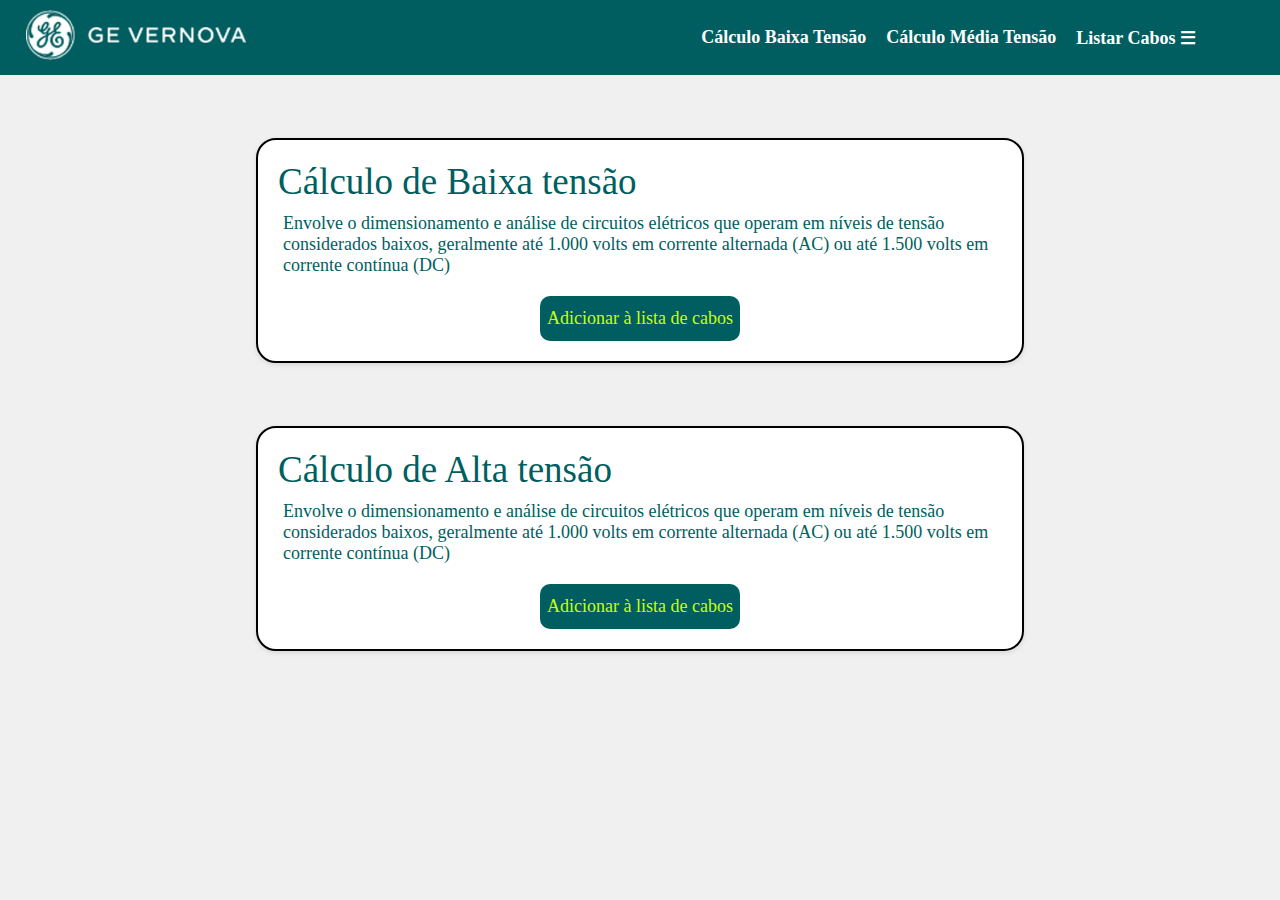
<file: Fabrica_Html/baixa_tensao_page/index.html>
<!DOCTYPE html>
<html lang="pt-br">
  <head>
    <meta charset="UTF-8" />
    <meta name="viewport" content="width=device-width, initial-scale=1.0" />
    <title>GE Vernova</title>
    <link rel="icon" href="ge_vernova_logo_181x41.png" type="image/png" />
    <link rel="stylesheet" href="css/styleguide.css" />
    <link rel="stylesheet" href="css/style.css" />
  </head>
  <body>
    <header>
      <div class="header-logo">
        <img width="" height="" src="ge_upscayled-543x123.png" alt="ge" />
        <!-- Substituir com o caminho correto da logo -->
      </div>
      <nav>
        <ul>
          <li><a href="baixa_tensao.html">Cálculo Baixa Tensão</a></li>
          <li><a href="#">Cálculo Média Tensão</a></li>
          <li><a href="#">Listar Cabos&nbsp;&#9776;</a></li>
        </ul>
      </nav>
      <!-- <div class="menu-toggle">&#9776;</div> -->
    </header>

    <main>
      <section class="calc-section">
        <div class="calc-box">
          <h2>Cálculo de Baixa tensão</h2>
          <p>
            Envolve o dimensionamento e análise de circuitos elétricos que
            operam em níveis de tensão considerados baixos, geralmente até 1.000
            volts em corrente alternada (AC) ou até 1.500 volts em corrente
            contínua (DC)
          </p>
          <div class="calc-button">
            <div>Adicionar à lista de cabos</div>
          </div>
        </div>

        <div class="calc-box">
          <h2>Cálculo de Alta tensão</h2>
          <p>
            Envolve o dimensionamento e análise de circuitos elétricos que
            operam em níveis de tensão considerados baixos, geralmente até 1.000
            volts em corrente alternada (AC) ou até 1.500 volts em corrente
            contínua (DC)
          </p>
          <div class="calc-button">
            <div>Adicionar à lista de cabos</div>
          </div>
        </div>
        
      </section>
    </main>
  </body>
</html>
</file>
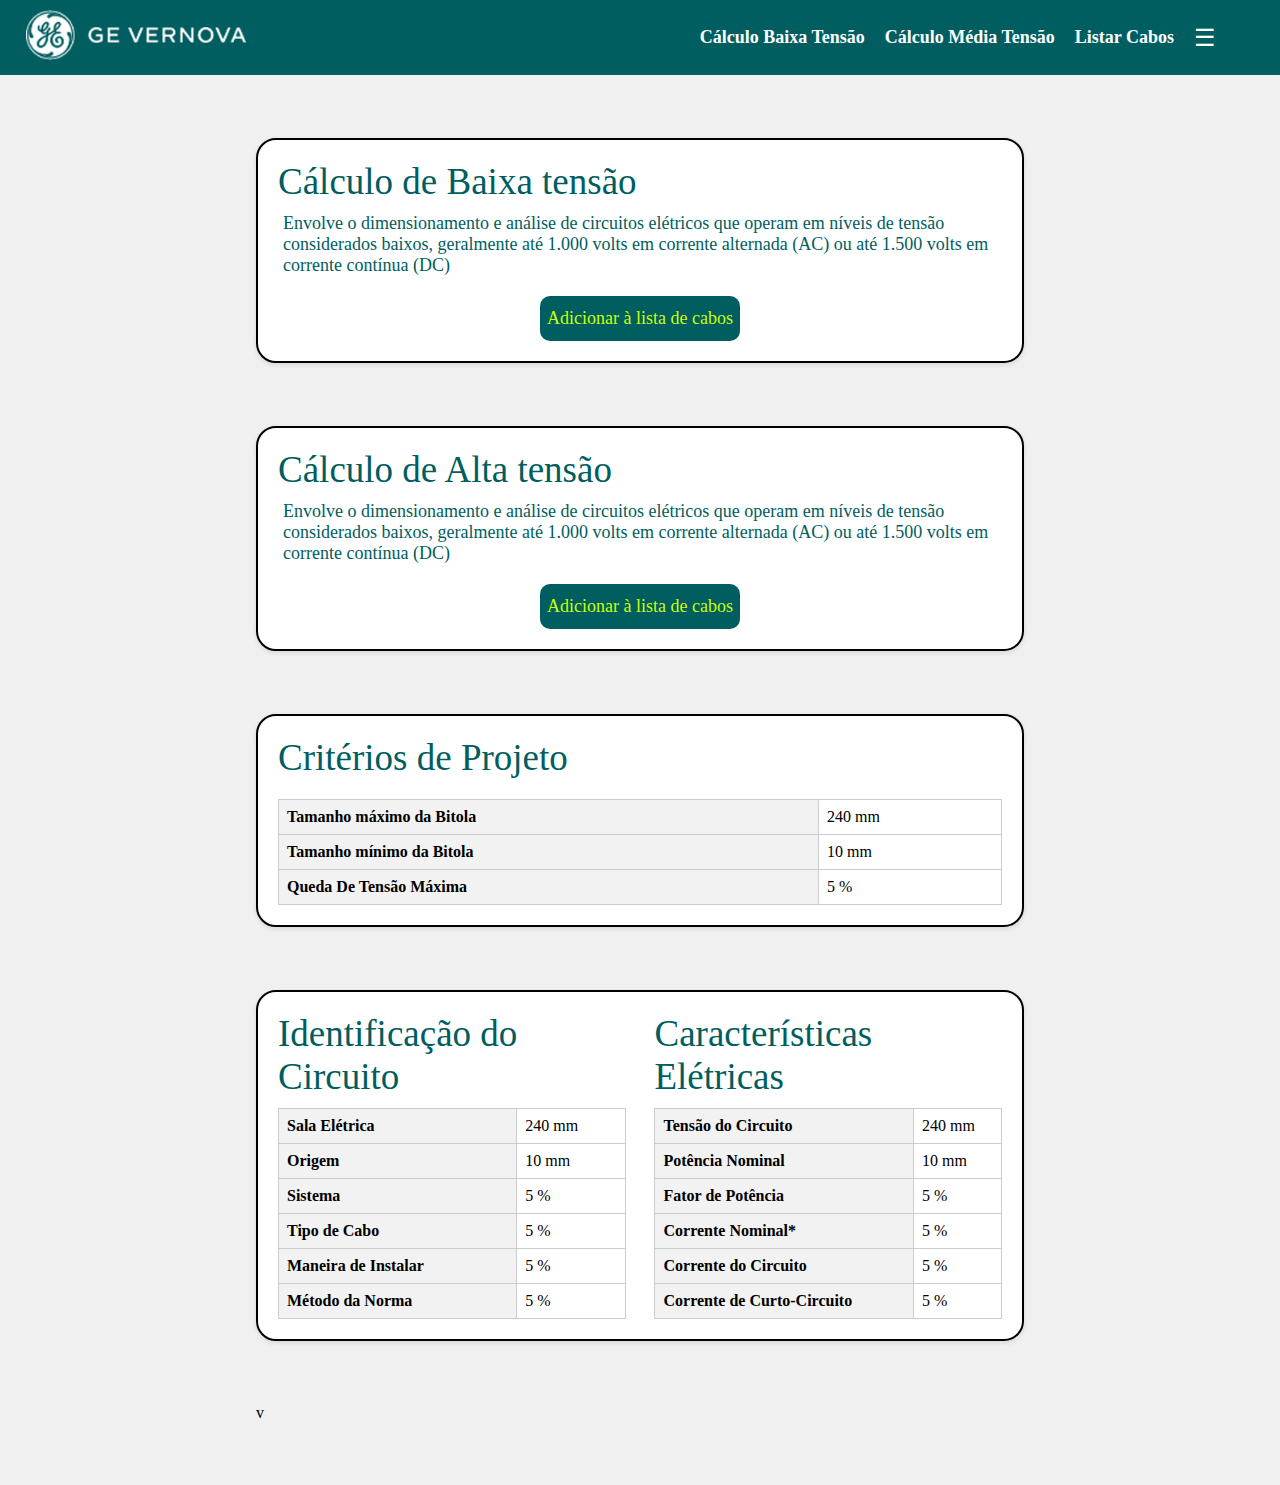
<file: Fabrica_Html/index_page/index.html>
<!DOCTYPE html>
<html lang="pt-br">
  <head>
    <meta charset="UTF-8" />
    <meta name="viewport" content="width=device-width, initial-scale=1.0" />
    <title>GE Vernova</title>
    <link rel="icon" href="ge_vernova_logo_181x41.png" type="image/png" />
    <link rel="stylesheet" href="css/styleguide.css" />
    <link rel="stylesheet" href="css/style.css" />
  </head>
  <body>
    <header>
      <div class="header-logo">
        <img width="" height="" src="ge_upscayled-543x123.png" alt="ge" />
        <!-- Substituir com o caminho correto da logo -->
      </div>
      <nav>
        <ul>
          <li><a href="#">Cálculo Baixa Tensão</a></li>
          <li><a href="#">Cálculo Média Tensão</a></li>
          <li><a href="#">Listar Cabos</a></li>
        </ul>
      </nav>
      <div class="menu-toggle">&#9776;</div>
    </header>

    <main>
      <section class="calc-section">
        <div class="calc-box">
          <h2>Cálculo de Baixa tensão</h2>
          <p>
            Envolve o dimensionamento e análise de circuitos elétricos que
            operam em níveis de tensão considerados baixos, geralmente até 1.000
            volts em corrente alternada (AC) ou até 1.500 volts em corrente
            contínua (DC)
          </p>
          <div class="calc-button">
            <div>Adicionar à lista de cabos</div>
          </div>
        </div>

        <div class="calc-box">
          <h2>Cálculo de Alta tensão</h2>
          <p>
            Envolve o dimensionamento e análise de circuitos elétricos que
            operam em níveis de tensão considerados baixos, geralmente até 1.000
            volts em corrente alternada (AC) ou até 1.500 volts em corrente
            contínua (DC)
          </p>
          <div class="calc-button">
            <div>Adicionar à lista de cabos</div>
          </div>
        </div>
        
      <!-- Terceira Caixa: Critérios de Projeto -->
      <div class="calc-box">
        <h2>Critérios de Projeto</h2>
        <table>
            <tr>
                <th>Tamanho máximo da Bitola</th>
                <td>240 mm</td>
            </tr>
            <tr>
                <th>Tamanho mínimo da Bitola</th>
                <td>10 mm</td>
            </tr>
            <tr>
                <th>Queda De Tensão Máxima</th>
                <td>5 %</td>
            </tr>
        </table>
    </div>

    <!-- Quarta Caixa: Identificação do Circuito e Características Elétricas -->
    <div class="calc-box">
        <div class="double-box">
            <!-- Identificação do Circuito -->
            <div class="box-half">
                <h2>Identificação do Circuito</h2>
                <table>
                    <tr>
                        <th>Sala Elétrica</th>
                        <td>240 mm</td>
                    </tr>
                    <tr>
                        <th>Origem</th>
                        <td>10 mm</td>
                    </tr>
                    <tr>
                        <th>Sistema</th>
                        <td>5 %</td>
                    </tr>
                    <tr>
                        <th>Tipo de Cabo</th>
                        <td>5 %</td>
                    </tr>
                    <tr>
                        <th>Maneira de Instalar</th>
                        <td>5 %</td>
                    </tr>
                    <tr>
                        <th>Método da Norma</th>
                        <td>5 %</td>
                    </tr>
                </table>
            </div>

            <!-- Características Elétricas -->
            <div class="box-half">
                <h2>Características Elétricas</h2>
                <table>
                    <tr>
                        <th>Tensão do Circuito</th>
                        <td>240 mm</td>
                    </tr>
                    <tr>
                        <th>Potência Nominal</th>
                        <td>10 mm</td>
                    </tr>
                    <tr>
                        <th>Fator de Potência</th>
                        <td>5 %</td>
                    </tr>
                    <tr>
                        <th>Corrente Nominal*</th>
                        <td>5 %</td>
                    </tr>
                    <tr>
                        <th>Corrente do Circuito</th>
                        <td>5 %</td>
                    </tr>
                    <tr>
                        <th>Corrente de Curto-Circuito</th>
                        <td>5 %</td>
                    </tr>
                </table>
            </div>
        </div>
    </div>v
      
      </section>
    </main>
  </body>
</html>
</file>
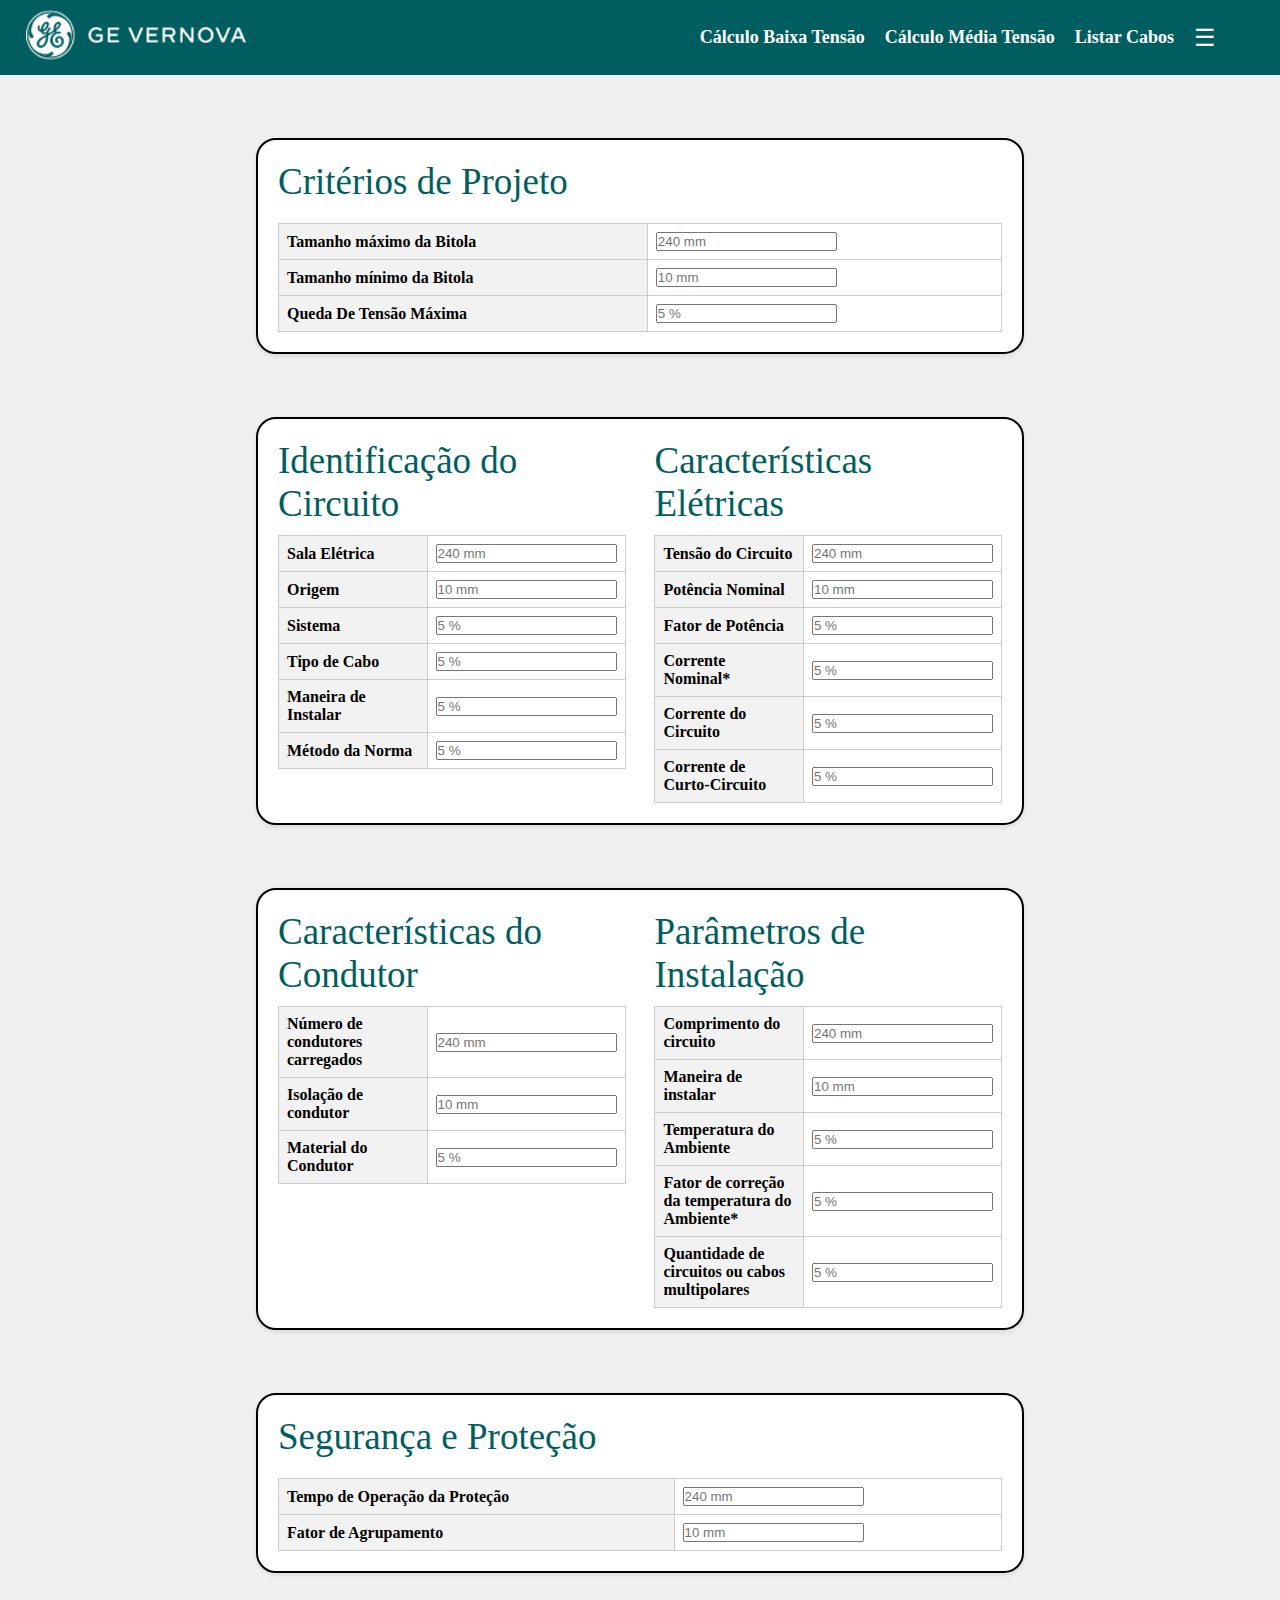
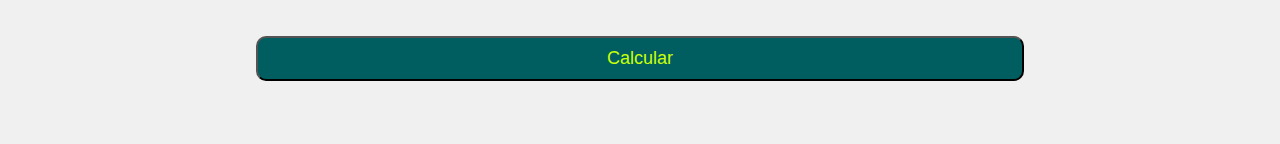
<file: Fabrica_Html/baixa_tensao_page/baixa_tensao.html>
<!DOCTYPE html>
<html lang="pt-br">
  <head>
    <meta charset="UTF-8" />
    <meta name="viewport" content="width=device-width, initial-scale=1.0" />
    <title>GE Vernova</title>
    <link rel="icon" href="ge_vernova_logo_181x41.png" type="image/png" />
    <link rel="stylesheet" href="css/styleguide.css" />
    <link rel="stylesheet" href="css/style.css" />
    <script src="https://code.jquery.com/jquery-3.6.0.min.js"></script>
  </head>
  <body>
    <header>
      <div class="header-logo">
        <img width="" height="" src="ge_upscayled-543x123.png" alt="ge" />
        <!-- Substituir com o caminho correto da logo -->
      </div>
      <nav>
        <ul>
          <li><a href="#">Cálculo Baixa Tensão</a></li>
          <li><a href="#">Cálculo Média Tensão</a></li>
          <li><a href="#">Listar Cabos</a></li>
        </ul>
      </nav>
      <div class="menu-toggle">&#9776;</div>
    </header>

    <main>
      <section class="calc-section">
        <!-- Primeira Caixa: Critérios de Projeto -->
        <div class="calc-box">
          <h2>Critérios de Projeto</h2>
          <table>
            <tr>
              <th>Tamanho máximo da Bitola</th>
              <td>
                <input type="text" class="bitola-max" placeholder="240 mm" />
              </td>
            </tr>
            <tr>
              <th>Tamanho mínimo da Bitola</th>
              <td>
                <input type="text" class="bitola-min" placeholder="10 mm" />
              </td>
            </tr>
            <tr>
              <th>Queda De Tensão Máxima</th>
              <td>
                <input type="text" class="queda-tensao" placeholder="5 %" />
              </td>
            </tr>
          </table>
        </div>

        <!-- Segunda Caixa: Identificação do Circuito e Características Elétricas -->
        <div class="calc-box">
          <div class="double-box">
            <!-- Identificação do Circuito -->
            <div class="box-half">
              <h2>Identificação do Circuito</h2>
              <table>
                <tr>
                  <th>Sala Elétrica</th>
                  <td>
                    <input
                      type="text"
                      class="sala-eletrica"
                      placeholder="240 mm"
                    />
                  </td>
                </tr>
                <tr>
                  <th>Origem</th>
                  <td>
                    <input type="text" class="origem" placeholder="10 mm" />
                  </td>
                </tr>
                <tr>
                  <th>Sistema</th>
                  <td>
                    <input type="text" class="sistema" placeholder="5 %" />
                  </td>
                </tr>
                <tr>
                  <th>Tipo de Cabo</th>
                  <td>
                    <input type="text" class="tipo-cabo" placeholder="5 %" />
                  </td>
                </tr>
                <tr>
                  <th>Maneira de Instalar</th>
                  <td>
                    <input
                      type="text"
                      class="maneira-instalar"
                      placeholder="5 %"
                    />
                  </td>
                </tr>
                <tr>
                  <th>Método da Norma</th>
                  <td>
                    <input type="text" class="metodo-norma" placeholder="5 %" />
                  </td>
                </tr>
              </table>
            </div>

            <!-- Características Elétricas -->
            <div class="box-half">
              <h2>Características Elétricas</h2>
              <table>
                <tr>
                  <th>Tensão do Circuito</th>
                  <td>
                    <input
                      type="text"
                      class="tensao-circuito"
                      placeholder="240 mm"
                    />
                  </td>
                </tr>
                <tr>
                  <th>Potência Nominal</th>
                  <td>
                    <input
                      type="text"
                      class="potencia-nominal"
                      placeholder="10 mm"
                    />
                  </td>
                </tr>
                <tr>
                  <th>Fator de Potência</th>
                  <td>
                    <input
                      type="text"
                      class="fator-potencia"
                      placeholder="5 %"
                    />
                  </td>
                </tr>
                <tr>
                  <th>Corrente Nominal*</th>
                  <td>
                    <input
                      type="text"
                      class="corrente-nominal"
                      placeholder="5 %"
                    />
                  </td>
                </tr>
                <tr>
                  <th>Corrente do Circuito</th>
                  <td>
                    <input
                      type="text"
                      class="corrente-circuito"
                      placeholder="5 %"
                    />
                  </td>
                </tr>
                <tr>
                  <th>Corrente de Curto-Circuito</th>
                  <td>
                    <input
                      type="text"
                      class="curto-circuito"
                      placeholder="5 %"
                    />
                  </td>
                </tr>
              </table>
            </div>
          </div>
        </div>

        <!-- Terceira Caixa: Características do Condutor e Parâmetros de Instalação -->
        <div class="calc-box">
          <div class="double-box">
            <!-- Características do Condutor -->
            <div class="box-half">
              <h2>Características do Condutor</h2>
              <table>
                <tr>
                  <th>Número de condutores carregados</th>
                  <td>
                    <input
                      type="text"
                      class="num-condutores"
                      placeholder="240 mm"
                    />
                  </td>
                </tr>
                <tr>
                  <th>Isolação de condutor</th>
                  <td>
                    <input
                      type="text"
                      class="isolacao-condutor"
                      placeholder="10 mm"
                    />
                  </td>
                </tr>
                <tr>
                  <th>Material do Condutor</th>
                  <td>
                    <input
                      type="text"
                      class="material-condutor"
                      placeholder="5 %"
                    />
                  </td>
                </tr>
              </table>
            </div>

            <!-- Parâmetros de Instalação -->
            <div class="box-half">
              <h2>Parâmetros de Instalação</h2>
              <table>
                <tr>
                  <th>Comprimento do circuito</th>
                  <td>
                    <input
                      type="text"
                      class="comprimento-circuito"
                      placeholder="240 mm"
                    />
                  </td>
                </tr>
                <tr>
                  <th>Maneira de instalar</th>
                  <td>
                    <input
                      type="text"
                      class="maneira-instalar-param"
                      placeholder="10 mm"
                    />
                  </td>
                </tr>
                <tr>
                  <th>Temperatura do Ambiente</th>
                  <td>
                    <input
                      type="text"
                      class="temp-ambiente"
                      placeholder="5 %"
                    />
                  </td>
                </tr>
                <tr>
                  <th>Fator de correção da temperatura do Ambiente*</th>
                  <td>
                    <input
                      type="text"
                      class="fator-correcao"
                      placeholder="5 %"
                    />
                  </td>
                </tr>
                <tr>
                  <th>Quantidade de circuitos ou cabos multipolares</th>
                  <td>
                    <input
                      type="text"
                      class="quantidade-circuitos"
                      placeholder="5 %"
                    />
                  </td>
                </tr>
              </table>
            </div>
          </div>
        </div>

        <!-- Quarta Caixa: Segurança e Proteção -->
        <div class="calc-box">
          <h2>Segurança e Proteção</h2>
          <table>
            <tr>
              <th>Tempo de Operação da Proteção</th>
              <td>
                <input
                  type="text"
                  class="tempo-operacao"
                  placeholder="240 mm"
                />
              </td>
            </tr>
            <tr>
              <th>Fator de Agrupamento</th>
              <td>
                <input
                  type="text"
                  class="fator-agrupamento"
                  placeholder="10 mm"
                />
              </td>
            </tr>
          </table>
        </div>

        <!-- Botão de Calcular -->
        <button class="calc-button" id="buttonzin">Calcular</button>
      </section>
    </main>
  </body>
</html>
<script src="js/main.js"></script>
</file>
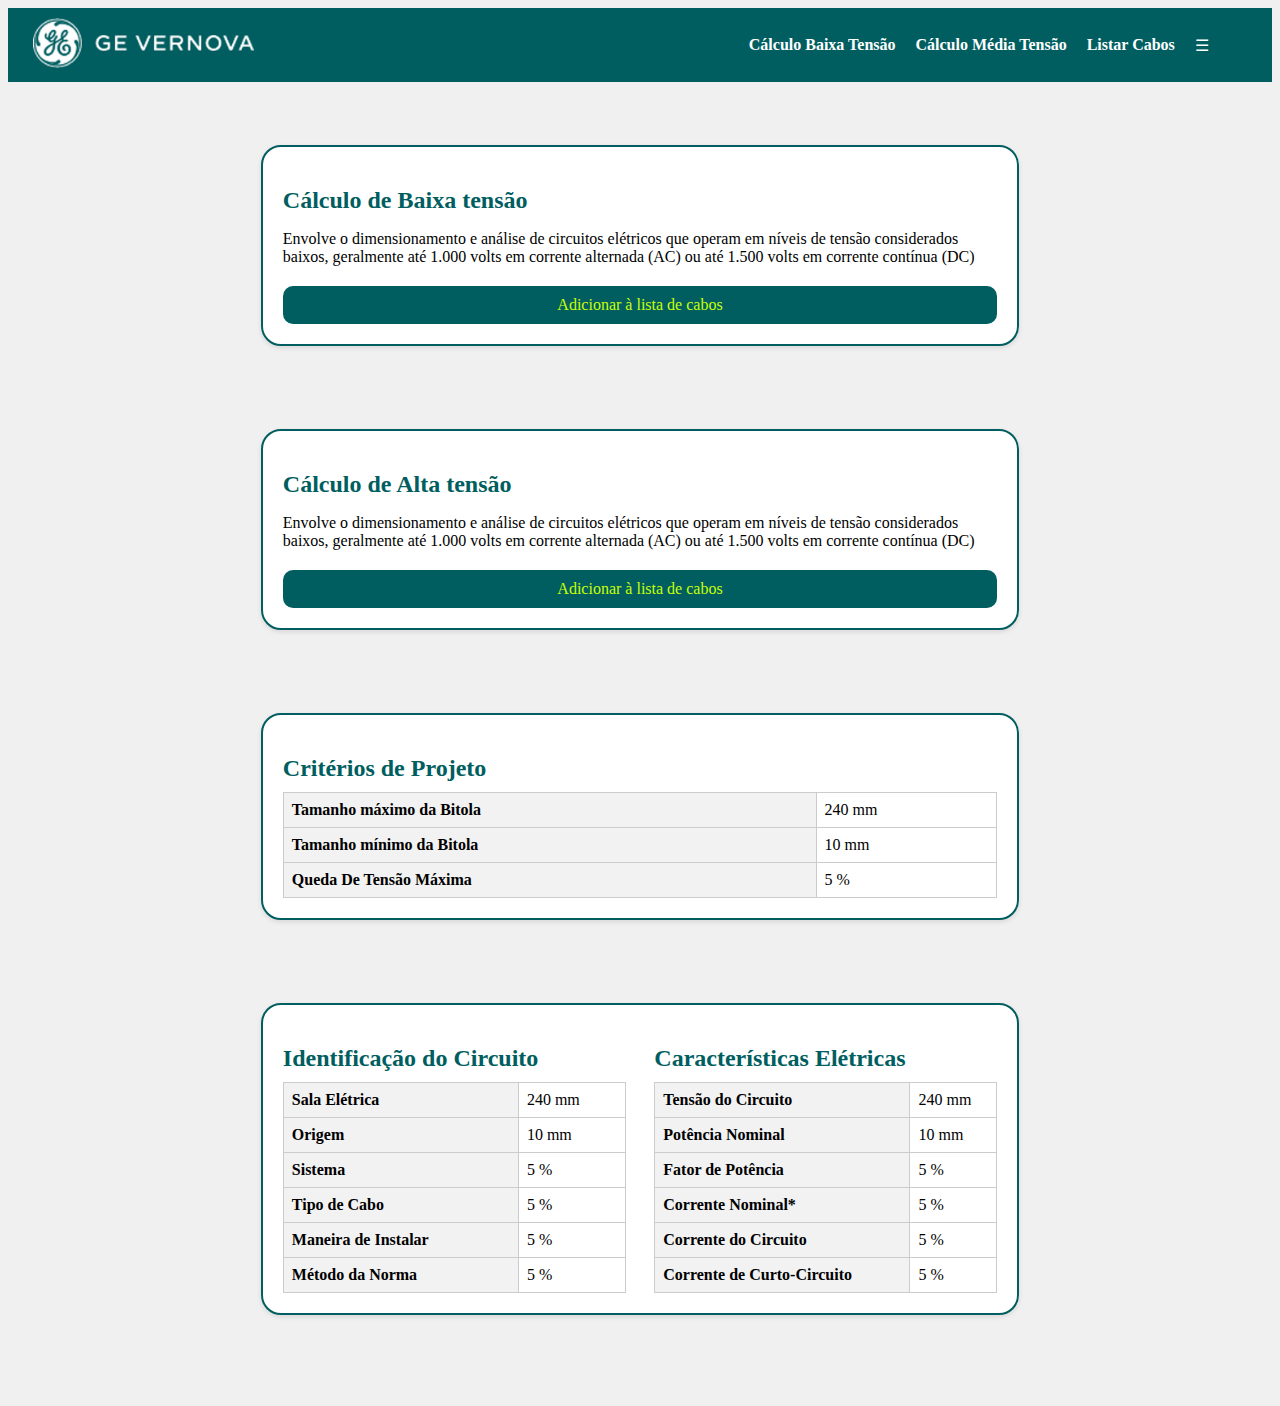
<file: Fabrica_Html/baixa_tensao_page/fake_baixa_tensao.html>
<!DOCTYPE html>
<html lang="pt-br">
<head>
    <meta charset="UTF-8">
    <meta name="viewport" content="width=device-width, initial-scale=1.0">
    <title>GE Vernova</title>
    <link rel="icon" href="ge_vernova_logo_181x41.png" type="image/png">
    <link rel="stylesheet" href="css/styleguide.css">
    <link rel="stylesheet" href="css/testin.css">
</head>
<body>
    <header>
        <div class="header-logo">
            <img src="ge_upscayled-543x123.png" alt="ge">
            <!-- Substituir com o caminho correto da logo -->
        </div>
        <nav>
            <ul>
                <li><a href="#">Cálculo Baixa Tensão</a></li>
                <li><a href="#">Cálculo Média Tensão</a></li>
                <li><a href="#">Listar Cabos</a></li>
            </ul>
        </nav>
        <div class="menu-toggle">&#9776;</div>
    </header>

    <main>
        <section class="calc-section">
            <!-- Primeira Caixa: Cálculo de Baixa Tensão -->
            <div class="calc-box">
                <h2>Cálculo de Baixa tensão</h2>
                <p>Envolve o dimensionamento e análise de circuitos elétricos que operam em níveis de tensão considerados baixos, geralmente até 1.000 volts em corrente alternada (AC) ou até 1.500 volts em corrente contínua (DC)</p>
                <div class="calc-button">Adicionar à lista de cabos</div>
            </div>

            <!-- Segunda Caixa: Cálculo de Alta Tensão -->
            <div class="calc-box">
                <h2>Cálculo de Alta tensão</h2>
                <p>Envolve o dimensionamento e análise de circuitos elétricos que operam em níveis de tensão considerados baixos, geralmente até 1.000 volts em corrente alternada (AC) ou até 1.500 volts em corrente contínua (DC)</p>
                <div class="calc-button">Adicionar à lista de cabos</div>
            </div>

            <!-- Terceira Caixa: Critérios de Projeto -->
            <div class="calc-box">
                <h2>Critérios de Projeto</h2>
                <table>
                    <tr>
                        <th>Tamanho máximo da Bitola</th>
                        <td>240 mm</td>
                    </tr>
                    <tr>
                        <th>Tamanho mínimo da Bitola</th>
                        <td>10 mm</td>
                    </tr>
                    <tr>
                        <th>Queda De Tensão Máxima</th>
                        <td>5 %</td>
                    </tr>
                </table>
            </div>

            <!-- Quarta Caixa: Identificação do Circuito e Características Elétricas -->
            <div class="calc-box">
                <div class="double-box">
                    <!-- Identificação do Circuito -->
                    <div class="box-half">
                        <h2>Identificação do Circuito</h2>
                        <table>
                            <tr>
                                <th>Sala Elétrica</th>
                                <td>240 mm</td>
                            </tr>
                            <tr>
                                <th>Origem</th>
                                <td>10 mm</td>
                            </tr>
                            <tr>
                                <th>Sistema</th>
                                <td>5 %</td>
                            </tr>
                            <tr>
                                <th>Tipo de Cabo</th>
                                <td>5 %</td>
                            </tr>
                            <tr>
                                <th>Maneira de Instalar</th>
                                <td>5 %</td>
                            </tr>
                            <tr>
                                <th>Método da Norma</th>
                                <td>5 %</td>
                            </tr>
                        </table>
                    </div>

                    <!-- Características Elétricas -->
                    <div class="box-half">
                        <h2>Características Elétricas</h2>
                        <table>
                            <tr>
                                <th>Tensão do Circuito</th>
                                <td>240 mm</td>
                            </tr>
                            <tr>
                                <th>Potência Nominal</th>
                                <td>10 mm</td>
                            </tr>
                            <tr>
                                <th>Fator de Potência</th>
                                <td>5 %</td>
                            </tr>
                            <tr>
                                <th>Corrente Nominal*</th>
                                <td>5 %</td>
                            </tr>
                            <tr>
                                <th>Corrente do Circuito</th>
                                <td>5 %</td>
                            </tr>
                            <tr>
                                <th>Corrente de Curto-Circuito</th>
                                <td>5 %</td>
                            </tr>
                        </table>
                    </div>
                </div>
            </div>
        </section>
    </main>
</body>
</html>
</file>
<file: Fabrica_Html/baixa_tensao_page/css/styleguide.css>
:root {
    --main-bg-color: #f0f0f0;
    --other-bg: rgba(240, 240, 240, 0.93);
    --header-bg-color: #005e60;
    --main-text-color: #005e60;
    --main-text-color2: #c8ff08;
    --font-family: Inter;
    --main-padding: 7vh 20% 7vh 20%;
    --main-gap: 7vh
}
</file>
<file: Fabrica_Html/baixa_tensao_page/css/style.css>
/* style.css */

* {
    margin: 0;
    padding: 0;
    box-sizing: border-box;
}

body {
    background-color: #f0f0f0;
    font-family: var(--font-family);
}

header {
    display: flex;
    /* justify-content: space-between; */
    align-items: center;
    padding: 10px 5% 10px 2%;
    background-color: var(--header-bg-color);
    font-size: 18px;
    color: white;
}

.header-logo img {
    height: 50px;
}

nav {
    display: flex;
    margin-left: auto;
}

nav ul {
    list-style: none;
    display: flex;
    /* padding-right: 10%; */
}

nav ul li {
    margin-right: 20px;
}

nav ul li a {
    color: white;
    text-decoration: none;
    font-weight: bold;
}

.menu-toggle {
    display: block;
    font-size: 24px;
    cursor: pointer;
}

main {
    padding: var(--main-padding);
    background-color: var(--main-bg-color);
}

.calc-section {
    display: flex;
    flex-direction: column;
    gap: var(--main-gap);
}

.calc-box {
    display: flex;
    flex-direction: column;
    align-items: center;
    background-color: #fff;
    padding: 20px;
    border: 2px solid;
    /* TODO: arrumar esse gradiente */
    /* border-image: linear-gradient(to right, #8bc34a, #004f5f) 1; */
    border-radius: 20px;
    box-shadow: 0 2px 5px rgba(0, 0, 0, 0.1);
}

.calc-box h2 {
    width: 100%;
    font-size: 37px;
    color: var(--main-text-color);
    font-weight: 400; /* Normal */
    margin-bottom: 10px;
}

.calc-box p {
    font-size: 18px;
    margin-left: 5px;
    margin-bottom: 20px;
    color: var(--main-text-color);
}

.calc-button {
    border-radius: 10px;
    background-color: #005e60;
    height: 45px;
    display: flex;
    flex-direction: row;
    align-items: center;
    justify-content: center;
    padding: 0px 7px;
    box-sizing: border-box;
    font-size: 18px;
    color: #c8ff08;
}

.calc-button:hover {
    background-color: #00796b;
    cursor: pointer;
}


a:hover {
    text-decoration: underline;
}

button:hover {
    background-color: #00796b;
}

table {
    width: 100%;
    border-collapse: collapse;
    margin-top: 10px;
}

th, td {
    border: 1px solid #ccc;
    padding: 8px;
    text-align: left;
}

th {
    background-color: #f2f2f2;
    font-weight: bold;
}

.double-box {
    display: flex;
    justify-content: space-between;
    gap: 20px;
}

.box-half {
    width: 48%;
}


@media (max-width: 768px) {
    .menu-toggle {
        display: block;
        font-size: 24px;
        cursor: pointer;
    }

    nav ul {
        display: none;
        flex-direction: column;
    }

    nav ul li {
        margin: 10px 0;
    }
}
</file>
<file: Fabrica_Html/index_page/css/styleguide.css>
:root {
    --main-bg-color: #f0f0f0;
    --other-bg: rgba(240, 240, 240, 0.93);
    --header-bg-color: #005e60;
    --main-text-color: #005e60;
    --main-text-color2: #c8ff08;
    --font-family: Inter;
    --main-padding: 7vh 20% 7vh 20%;
    --main-gap: 7vh
}
</file>
<file: Fabrica_Html/index_page/css/style.css>
/* style.css */

* {
    margin: 0;
    padding: 0;
    box-sizing: border-box;
}

body {
    background-color: #f0f0f0;
    font-family: var(--font-family);
}

header {
    display: flex;
    /* justify-content: space-between; */
    align-items: center;
    padding: 10px 5% 10px 2%;
    background-color: var(--header-bg-color);
    font-size: 18px;
    color: white;
}

.header-logo img {
    height: 50px;
}

nav {
    display: flex;
    margin-left: auto;
}

nav ul {
    list-style: none;
    display: flex;
    /* padding-right: 10%; */
}

nav ul li {
    margin-right: 20px;
}

nav ul li a {
    color: white;
    text-decoration: none;
    font-weight: bold;
}

.menu-toggle {
    display: block;
    font-size: 24px;
    cursor: pointer;
}

main {
    padding: var(--main-padding);
    background-color: var(--main-bg-color);
}

.calc-section {
    display: flex;
    flex-direction: column;
    gap: var(--main-gap);
}

.calc-box {
    display: flex;
    flex-direction: column;
    align-items: center;
    background-color: #fff;
    padding: 20px;
    border: 2px solid;
    /* TODO: arrumar esse gradiente */
    /* border-image: linear-gradient(to right, #8bc34a, #004f5f) 1; */
    border-radius: 20px;
    box-shadow: 0 2px 5px rgba(0, 0, 0, 0.1);
}

.calc-box h2 {
    width: 100%;
    font-size: 37px;
    color: var(--main-text-color);
    font-weight: 400; /* Normal */
    margin-bottom: 10px;
}

.calc-box p {
    font-size: 18px;
    margin-left: 5px;
    margin-bottom: 20px;
    color: var(--main-text-color);
}

.calc-button {
    border-radius: 10px;
    background-color: #005e60;
    height: 45px;
    display: flex;
    flex-direction: row;
    align-items: center;
    justify-content: center;
    padding: 0px 7px;
    box-sizing: border-box;
    font-size: 18px;
    color: #c8ff08;
}

.calc-button:hover {
    background-color: #00796b;
    cursor: pointer;
}


a:hover {
    text-decoration: underline;
}

button:hover {
    background-color: #00796b;
}

table {
    width: 100%;
    border-collapse: collapse;
    margin-top: 10px;
}

th, td {
    border: 1px solid #ccc;
    padding: 8px;
    text-align: left;
}

th {
    background-color: #f2f2f2;
    font-weight: bold;
}

.double-box {
    display: flex;
    justify-content: space-between;
    gap: 20px;
}

.box-half {
    width: 48%;
}


@media (max-width: 768px) {
    .menu-toggle {
        display: block;
        font-size: 24px;
        cursor: pointer;
    }

    nav ul {
        display: none;
        flex-direction: column;
    }

    nav ul li {
        margin: 10px 0;
    }
}
</file>
<file: Fabrica_Html/baixa_tensao_page/css/testin.css>
/* style.css */

body {
    background-color: var(--main-bg-color);
    font-family: var(--font-family);
}

header {
    display: flex;
    align-items: center;
    padding: 10px 5% 10px 2%;
    background-color: var(--header-bg-color);
    color: white;
}

.header-logo img {
    height: 50px;
}

nav {
    display: flex;
    margin-left: auto;
}

nav ul {
    list-style: none;
    display: flex;
}

nav ul li {
    margin-right: 20px;
}

nav ul li a {
    color: white;
    text-decoration: none;
    font-weight: bold;
}

main {
    padding: var(--main-padding);
    background-color: var(--main-bg-color);
}

.calc-section {
    display: flex;
    flex-direction: column;
    gap: var(--main-gap);
}

.calc-box {
    background-color: #fff;
    padding: 20px;
    border: 2px solid var(--main-text-color);
    border-radius: 20px;
    box-shadow: 0 2px 5px rgba(0, 0, 0, 0.1);
    margin-bottom: 20px;
}

.calc-box h2 {
    font-size: 24px;
    color: var(--main-text-color);
    margin-bottom: 10px;
}

.calc-box p {
    font-size: 16px;
    margin-bottom: 20px;
}

.calc-button {
    border-radius: 10px;
    background-color: var(--main-text-color);
    padding: 10px 20px;
    color: var(--main-text-color2);
    text-align: center;
    cursor: pointer;
}

.calc-button:hover {
    background-color: #00796b;
}

table {
    width: 100%;
    border-collapse: collapse;
    margin-top: 10px;
}

th, td {
    border: 1px solid #ccc;
    padding: 8px;
    text-align: left;
}

th {
    background-color: #f2f2f2;
    font-weight: bold;
}

.double-box {
    display: flex;
    justify-content: space-between;
    gap: 20px;
}

.box-half {
    width: 48%;
}

@media (max-width: 768px) {
    .menu-toggle {
        display: block;
        font-size: 24px;
        cursor: pointer;
    }

    nav ul {
        display: none;
        flex-direction: column;
    }

    nav ul li {
        margin: 10px 0;
    }

    .double-box {
        flex-direction: column;
    }

    .box-half {
        width: 100%;
    }
}
</file>
